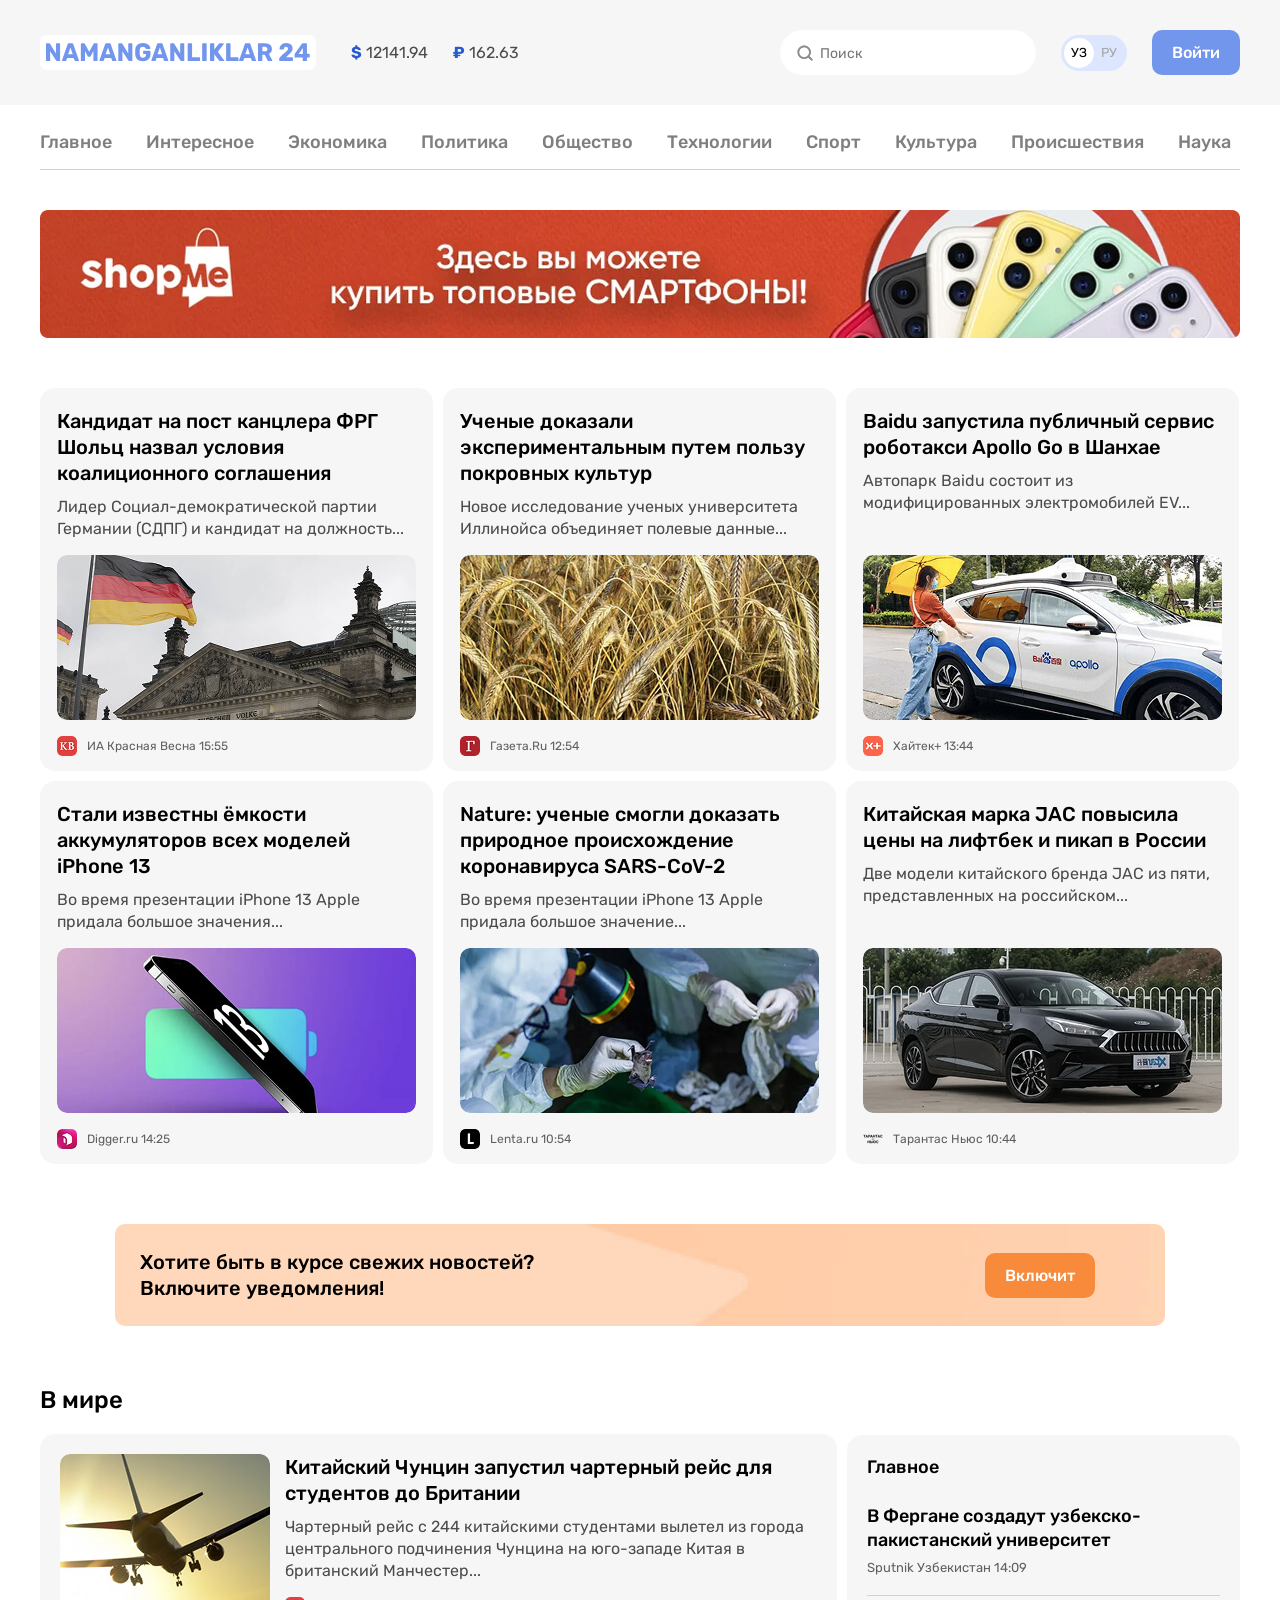
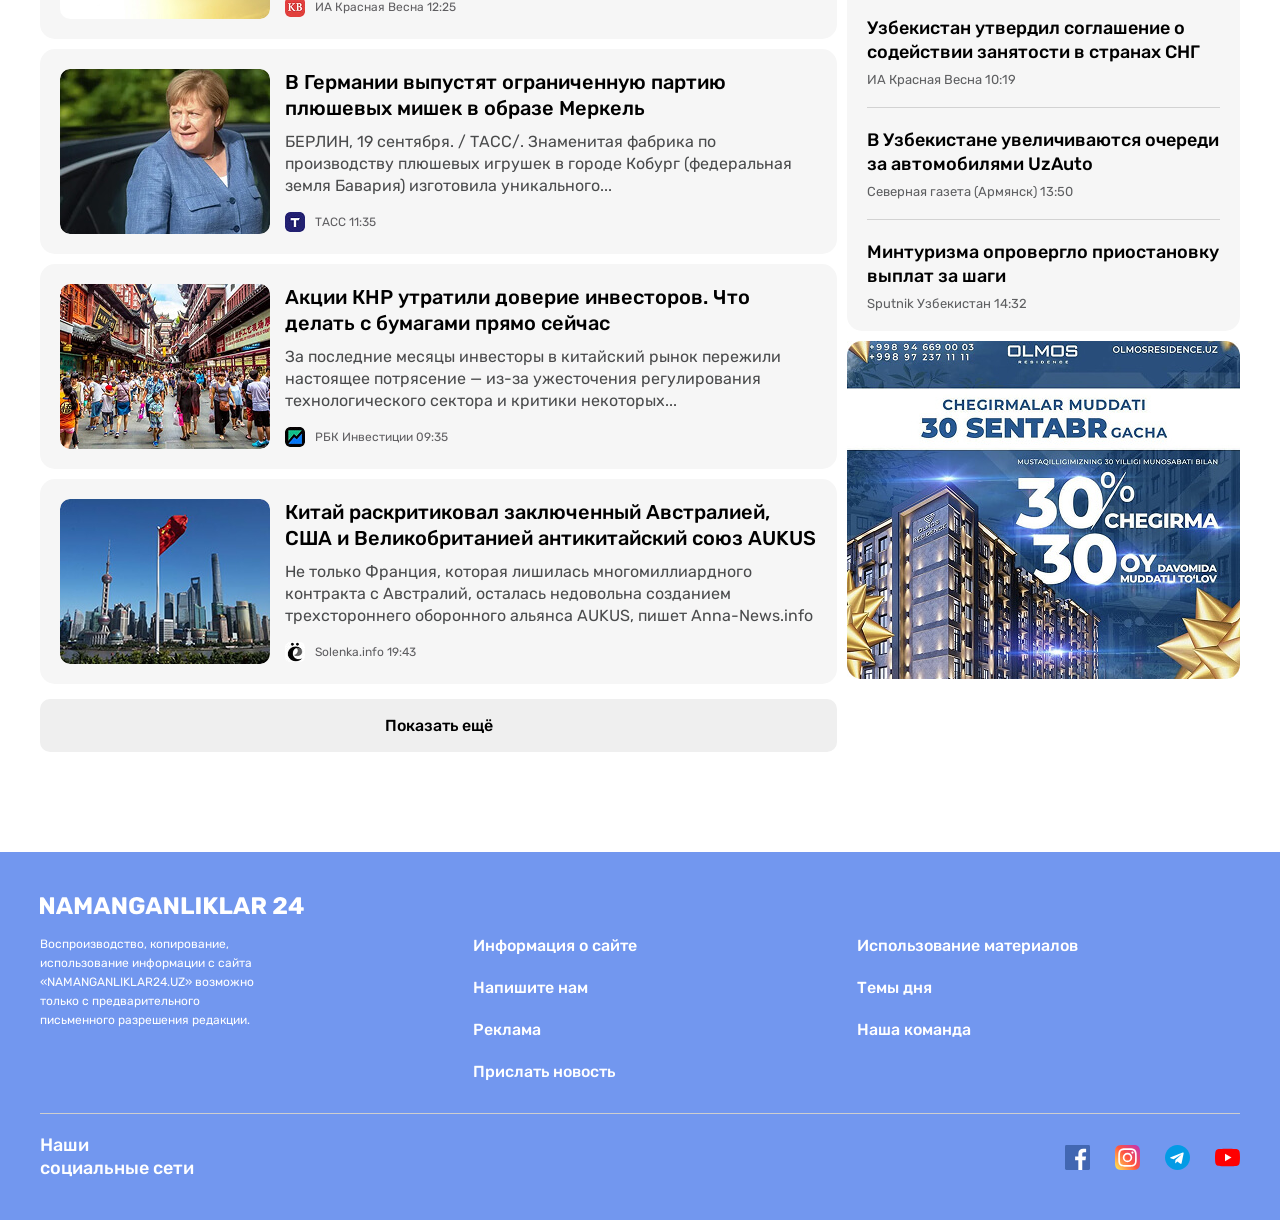
<file: index.html>
<!DOCTYPE html>
<html lang="ru">
<head>
  <meta charset="UTF-8">
  <meta name="viewport" content="width=device-width, initial-scale=1.0">
  <title>N24</title>

  <!--Google Fonts-->
  <link rel="preconnect" href="https://fonts.googleapis.com">
  <link rel="preconnect" href="https://fonts.gstatic.com" crossorigin>
  <link href="https://fonts.googleapis.com/css2?family=Rubik:wght@400;500;700&display=swap" rel="stylesheet">

<!--Styles-->
<link rel="stylesheet" href="./css/normalize.css">
<link rel="stylesheet" href="./css/styles.css">
</head>
<body>

<!-- SITE-HEADER -->
<header class="site-header">
  <!-- SITE-HEADER-TOP -->
  <div class="site-header-top">
    <div class="site-header-top-container container">
      <a class="site-header-logo" href="index.html">
        <img class="logo-img" src="./img/logo-purple.svg" alt="N24 logo" width="264" height="28">
      </a>
      <!-- CURRENCY-RATES -->
      <ul class="currency-rates">
        <li class="currency-rates-item">
          <b class="currency-rates-type">$</b>
          <span class="currency-rates-value">12141.94</span>
        </li>
        <li class="currency-rates-item">
          <b class="currency-rates-type">₽</b>
          <span class="currency-rates-value">162.63</span>
        </li>
      </ul>

      <!-- GLOBAL-SEARCH-FORM -->
      <form class="global-search-form" action="https://echo.htmlacademy.ru" method="GET">
        <input class="global-search-form-input" type="search" name="search" placeholder="Поиск" aria-label="Поиск" required>
      </form>

      <!-- LANG-TOGGLE -->
      <div class="lang-toggle">
        <a class="lang-toggle-link lang-toggle-link-active" href="index.html">УЗ</a>
        <a class="lang-toggle-link" href="index.html">РУ</a>
      </div>

      <!-- SITE-HEADER-AUTH -->
      <a class="button button-primary" href="#">Войти</a>
    </div>
  </div>

  <div class="container">
    <!-- SITENAV -->
    <nav class="sitenav">
      <ul class="sitenav-list">
        <li class="sitenav-item"><a class="sitenav-link" href="index.html">Главное</a></li>
        <li class="sitenav-item"><a class="sitenav-link" href="news-list.html">Интересное</a></li>
        <li class="sitenav-item"><a class="sitenav-link" href="news-list.html">Экономика</a></li>
        <li class="sitenav-item"><a class="sitenav-link" href="news-list.html">Политика</a></li>
        <li class="sitenav-item"><a class="sitenav-link" href="news-list.html">Общество</a></li>
        <li class="sitenav-item"><a class="sitenav-link" href="news-list.html">Технологии</a></li>
        <li class="sitenav-item"><a class="sitenav-link" href="news-list.html">Спорт</a></li>
        <li class="sitenav-item"><a class="sitenav-link" href="news-list.html">Культура</a></li>
        <li class="sitenav-item"><a class="sitenav-link" href="news-list.html">Происшествия</a></li>
        <li class="sitenav-item"><a class="sitenav-link" href="news-list.html">Наука</a></li>
      </ul>
    </nav>


    <!-- SITE-HEADER-BANNER -->
    <aside class="site-header-banner">
      <a class="site-header-banner-link" href="https://olchauz" target="_blank">
        <img class="site-header-banner-img" src="./img/shopme-banner.jpg" alt="ShopMe banner" width="1200" height="128" srcset="img/shopme-banner.jpg 1x, img/shopme-banner@2x.jpg 2x">
      </a>
    </aside>
  </div>
</header>


<!-- MAIN-CONTENT -->
<main class="main-content">

<div class="container">
  <!-- TOP-NEWS -->
  <section class="top-news">
    <div class="news-grid">
      <!-- NEWS-GRID-ITEM -->
      <article class="news-grid-item article-card">
        <h3 class="article-card-title">
          <a class="article-card-link" href="#">Кандидат на пост канцлера ФРГ Шольц назвал условия коалиционного соглашения</a>
        </h3>
        <p class="article-card-text">Лидер Социал-демократической партии Германии (СДПГ) и кандидат на должность...</p>
        <img class="article-card-img" src="./img/germany.jpg" alt="Кандидат на пост канцлера ФРГ Шольц назвал условия коалиционного соглашения" width="360" height="165" srcset="img/germany.jpg 1x, img/germany@2x.jpg 2x">
        <footer class="article-card-footer">
          <img class="article-card-source-icon" src="./img/krasnaya-vesna.jpg" alt="krasnaya-vesna" width="20" height="20" srcset="img/krasnaya-vesna.jpg 1x, img/krasnaya-vesna@2x.jpg 2x">
          <div class="article-card-source-time">
            <span class="article-card-source">ИА Красная Весна</span>
            <time datetime="15:55:00">15:55</time>
          </div>
        </footer>
      </article>
      <!-- NEWS-GRID-ITEM -->
      <article class="news-grid-item article-card">
        <h3 class="article-card-title">
          <a class="article-card-link" href="#">Ученые доказали экспериментальным путем пользу покровных культур</a>
        </h3>
        <p class="article-card-text">Новое исследование ученых университета Иллинойса объединяет полевые данные...</p>
        <img class="article-card-img" src="./img/wheat.jpg" alt="Ученые доказали экспериментальным путем пользу покровных культур" width="360" height="165" srcset="img/wheat.jpg 1x, img/wheat@2x.jpg 2x">
        <footer class="article-card-footer">
          <img class="article-card-source-icon" src="./img/gazetaru.jpg" alt="gazetaru" width="20" height="20" srcset="img/gazetaru.jpg 1x, img/gazetaru@2x.jpg 2x">
          <div class="article-card-source-time">
            <span class="article-card-source">Газета.Ru</span>
            <time datetime="12:54:00">12:54</time>
          </div>
        </footer>
      </article>
      <!-- NEWS-GRID-ITEM -->
      <article class="news-grid-item article-card">
        <h3 class="article-card-title">
          <a class="article-card-link" href="#">Baidu запустила публичный сервис роботакси Apollo Go в Шанхае</a>
        </h3>
        <p class="article-card-text">Автопарк Baidu состоит из модифицированных электромобилей EV...</p>
        <img class="article-card-img" src="./img/baidu.jpg" alt="Baidu запустила публичный сервис роботакси Apollo Go в Шанхае" width="360" height="165" srcset="img/baidu.jpg 1x, img/baidu@2x.jpg 2x">
        <footer class="article-card-footer">
          <img class="article-card-source-icon" src="./img/hitech-plyus.jpg" alt="hitech-plyus" width="20" height="20" srcset="img/hitech-plyus.jpg 1x, img/hitech-plyus@2x.jpg 2x">
          <div class="article-card-source-time">
            <span class="article-card-source">Хайтек+</span>
            <time datetime="13:44:00">13:44</time>
          </div>
        </footer>
      </article>
      <!-- NEWS-GRID-ITEM -->
      <article class="news-grid-item article-card">
        <h3 class="article-card-title">
          <a class="article-card-link" href="#">Стали известны ёмкости аккумуляторов всех моделей iPhone 13</a>
        </h3>
        <p class="article-card-text">Во время презентации iPhone 13 Apple придала большое значения...</p>
        <img class="article-card-img" src="./img/iphone-13.jpg" alt="Стали известны ёмкости аккумуляторов всех моделей iPhone 13" width="360" height="165" srcset="img/iphone-13.jpg 1x, img/iphone-13@2x.jpg 2x">
        <footer class="article-card-footer">
          <img class="article-card-source-icon" src="./img/digger-logo.jpg" alt="digger-logo" width="20" height="20" srcset="img/digger-logo.jpg 1x, img/digger-logo@2x.jpg 2x">
          <div class="article-card-source-time">
            <span class="article-card-source">Digger.ru</span>
            <time datetime="14:25:00">14:25</time>
          </div>
        </footer>
      </article>
            <!-- NEWS-GRID-ITEM -->
      <article class="news-grid-item article-card">
        <h3 class="article-card-title">
          <a class="article-card-link" href="#">Nature: ученые смогли доказать природное происхождение коронавируса SARS-CoV-2</a>
        </h3>
        <p class="article-card-text">Во время презентации iPhone 13 Apple придала большое значение...</p>
        <img class="article-card-img" src="./img/sars-cov-2.jpg" alt="Nature: ученые смогли доказать природное происхождение коронавируса SARS-CoV-2" width="360" height="165" srcset="img/sars-cov-2.jpg 1x, img/sars-cov-2@2x.jpg 2x">
        <footer class="article-card-footer">
          <img class="article-card-source-icon" src="./img/lenta.jpg" alt="lenta" width="20" height="20" srcset="img/lenta.jpg 1x, img/lenta@2x.jpg 2x">
          <div class="article-card-source-time">
            <span class="article-card-source">Lenta.ru</span>
            <time datetime="10:54:00">10:54</time>
          </div>
        </footer>
      </article>
                  <!-- NEWS-GRID-ITEM -->
      <article class="news-grid-item article-card">
        <h3 class="article-card-title">
          <a class="article-card-link" href="#">Китайская марка JAC повысила цены на лифтбек и пикап в России</a>
        </h3>
        <p class="article-card-text">Две модели китайского бренда JAC из пяти, представленных на российском...</p>
        <img class="article-card-img" src="./img/jac.jpg" alt="Китайская марка JAC повысила цены на лифтбек и пикап в России" width="360" height="165" srcset="img/jac.jpg 1x, img/jac@2x.jpg 2x">
        <footer class="article-card-footer">
          <img class="article-card-source-icon" src="./img/tarantas-nyus.png" alt="tarantas-nyus" width="20" height="20" srcset="img/tarantas-nyus.png 1x, img/tarantas-nyus@2x.png 2x">
          <div class="article-card-source-time">
            <span class="article-card-source">Тарантас Ньюс</span>
            <time datetime="10:44:00">10:44</time>
          </div>
        </footer>
      </article>
    </div>
  </section>



  <!-- NOTIFICATION-CTA -->
  <section class="notification-cta">
    <div class="notification-cta-text">Хотите быть в курсе свежих новостей?
      <br>Включите уведомления!
    </div>
    <button class="button button-orang" type="button">Включит</button>
  </section>


<div class="layout-2-1">
  <div class="layout-2-1-main">
  <section class="global-news">
  <h2 class="global-news-heading">В мире</h2>
  <!-- NEWS-LIST -->
  <div class="news-list">
    <div class="news-list-item article-card-horizontal">
      <img class="article-card-horizontal-img" src="./img/charter-reys.jpg" alt="Китайский Чунцин запустил чартерный рейс для студентов до Британии" width="210" height="165" srcset="img/charter-reys.jpg 1x, img/charter-reys@2x.jpg 2x">
      <div class="article-card-horizontal-content">
        <h3 class="article-card-horizontal-title">
          <a class="article-card-horizontal-link" href="#">Китайский Чунцин запустил чартерный рейс для студентов до Британии</a>
        </h3>
        <p class="article-card-horizontal-text">Чартерный рейс с 244 китайскими студентами вылетел из города центрального подчинения Чунцина на юго-западе Китая в британский Манчестер...</p>
        <footer class="article-card-horizontal-footer">
          <img class="article-card-horizontal-source-icon" src="./img/krasnaya-vesna.jpg" alt="Krasnaya Vesna logo" width="20" height="20" srcset="img/krasnaya-vesna.jpg 1x, img/krasnaya-vesna@2x.jpg 2x">
          <div class="article-card-horizontal-source-time">
            <span class="article-card-horizontal-source">ИА Красная Весна</span>
            <time datetime="12:25:00">12:25</time>
          </div>
        </footer>
      </div>
    </div>
    <div class="news-list-item article-card-horizontal">
      <img class="article-card-horizontal-img" src="./img/angela-merke.jpg" alt="В Германии выпустят ограниченную партию плюшевых мишек в образе Меркель" width="210" height="165" srcset="img/angela-merke.jpg 1x, img/angela-merke@2x.jpg 2x">
      <div class="article-card-horizontal-content">
        <h3 class="article-card-horizontal-title">
          <a class="article-card-horizontal-link" href="#">В Германии выпустят ограниченную партию плюшевых мишек в образе Меркель</a>
        </h3>
        <p class="article-card-horizontal-text">БЕРЛИН, 19 сентября. / ТАСС/. Знаменитая фабрика по производству плюшевых игрушек в городе Кобург (федеральная земля Бавария) изготовила уникального...</p>
        <footer class="article-card-horizontal-footer">
          <img class="article-card-horizontal-source-icon" src="./img/tacc.jpg" alt="Tass logo" width="20" height="20" srcset="img/tacc.jpg 1x, img/tacc@2x.jpg 2x">
          <div class="article-card-horizontal-source-time">
            <span class="article-card-horizontal-source">ТАСС</span>
            <time datetime="11:35:00">11:35</time>
          </div>
        </footer>
      </div>
    </div>
    <div class="news-list-item article-card-horizontal">
      <img class="article-card-horizontal-img" src="./img/china.jpg" alt="Акции КНР утратили доверие инвесторов. Что делать с бумагами прямо сейчас" width="210" height="165" srcset="img/china.jpg 1x, img/china@2x.jpg 2x">
      <div class="article-card-horizontal-content">
        <h3 class="article-card-horizontal-title">
          <a class="article-card-horizontal-link" href="#">Акции КНР утратили доверие инвесторов. Что делать с бумагами прямо сейчас</a>
        </h3>
        <p class="article-card-horizontal-text">За последние месяцы инвесторы в китайский рынок пережили настоящее потрясение — из-за ужесточения регулирования технологического сектора и критики некоторых...</p>
        <footer class="article-card-horizontal-footer">
          <img class="article-card-horizontal-source-icon" src="./img/rbc.jpg" alt="RBK investitsiya" width="20" height="20" srcset="img/rbc.jpg 1x, img/rbc@2x.jpg 2x">
          <div class="article-card-horizontal-source-time">
            <span class="article-card-horizontal-source">РБК Инвестиции</span>
            <time datetime="09:35:00">09:35</time>
          </div>
        </footer>
      </div>
    </div>
    <div class="news-list-item article-card-horizontal">
      <img class="article-card-horizontal-img" src="./img/aukus.jpg" alt="Китай раскритиковал заключенный Австралией, США и Великобританией антикитайский союз AUKUS" width="210" height="165" srcset="img/aukus.jpg 1x, img/aukus@2x.jpg 2x">
      <div class="article-card-horizontal-content">
        <h3 class="article-card-horizontal-title">
          <a class="article-card-horizontal-link" href="#">Китай раскритиковал заключенный Австралией, США и Великобританией антикитайский союз AUKUS</a>
        </h3>
        <p class="article-card-horizontal-text">Не только Франция, которая лишилась многомиллиардного контракта с Австралий, осталась недовольна созданием трехстороннего оборонного альянса AUKUS, пишет Anna-News.info</p>
        <footer class="article-card-horizontal-footer">
          <img class="article-card-horizontal-source-icon" src="./img/solenka.jpg" alt="Solenka info" width="20" height="20" srcset="img/solenka.jpg 1x, img/solenka@2x.jpg 2x">
          <div class="article-card-horizontal-source-time">
            <span class="article-card-horizontal-source">Solenka.info</span>
            <time datetime="19:43:00">19:43</time>
          </div>
        </footer>
      </div>
    </div>
  </div>

  <button class="news-list-more-button button button-block" type="button">Показать ещё</button>
</section>
</div>

<div class="layout-2-1-sitebar">
  <section class="layout-2-1-sitebar-item sitebar-news-card">
  <h2 class="sitebar-news-card-heading">Главное</h2>
  <ul class="sitebar-news-card-list">
    <li class="sitebar-news-card-item">
      <h3 class="sitebar-news-card-title">
        <a href="" class="sitebar-news-card-link">В Фергане создадут узбекско-пакистанский университет</a>
      </h3>
      <div class="sitebar-news-card-source-time">
        <span class="sitebar-news-card-source">Sputnik Узбекистан</span>
        <time datetime="14:09:00">14:09</time>
      </div>
    </li>
    <li class="sitebar-news-card-item">
      <h3 class="sitebar-news-card-title">
        <a href="" class="sitebar-news-card-link">Узбекистан утвердил соглашение о содействии занятости в странах СНГ</a>
      </h3>
      <div class="sitebar-news-card-source-time">
        <span class="sitebar-news-card-source">ИА Красная Весна</span>
        <time datetime="10:19:00">10:19</time>
      </div>
    </li>
    <li class="sitebar-news-card-item">
      <h3 class="sitebar-news-card-title">
        <a href="" class="sitebar-news-card-link">В Узбекистане увеличиваются очереди за автомобилями UzAuto</a>
      </h3>
      <div class="sitebar-news-card-source-time">
        <span class="sitebar-news-card-source">Северная газета (Армянск)</span>
        <time datetime="13:50:00">13:50</time>
      </div>
    </li>
    <li class="sitebar-news-card-item">
      <h3 class="sitebar-news-card-title">
        <a href="" class="sitebar-news-card-link">Минтуризма опровергло приостановку выплат за шаги</a>
      </h3>
      <div class="sitebar-news-card-source-time">
        <span class="sitebar-news-card-source">Sputnik Узбекистан</span>
        <time datetime="14:32:00">14:32</time>
      </div>
    </li>
  </ul>
</section>

<aside class="layout-2-1-sitebar-item sitebar-ad">
  <a class="sitebar-ad-link" href="#" target="_blank">
    <img class="sitebar-img sitebar-img-tall" src="./img/olmos.jpg" alt="Olmos residence" width="393" height="338" srcset="img/olmos.jpg 1x, img/olmos@2x.jpg 2x">
  </a>
</aside>
</div>
</div>
</div>
</main>


<!-- SITE-FOOTER -->
<footer class="site-footer">
  <div class="container">
    <div class="site-footer-logo-wrapper">
      <a class="site-footer-logo" href="index.html">
        <img class="site-footer-logo-img" src="./img/logo-white.svg" alt="N24 logo" width="264" height="28">
      </a>
    </div>

    <div class="site-footer-about-links">
      <div class="site-footer-about">Воспроизводство, копирование, использование информации с сайта «NAMANGANLIKLAR24.UZ» возможно только с предварительного письменного разрешения редакции.</div>

      <div class="site-footer-links-wrapper">
        <ul class="site-footer-links">
          <li class="site-footer-links-item">
            <a class="site-footer-link" href="#">Информация о сайте</a>
          </li>
          <li class="site-footer-links-item">
            <a class="site-footer-link" href="#">Напишите нам</a>
          </li>
          <li class="site-footer-links-item">
            <a class="site-footer-link" href="#">Реклама</a>
          </li>
          <li class="site-footer-links-item">
            <a class="site-footer-link" href="#">Прислать новость</a>
          </li>
        </ul>

        <ul class="site-footer-links">
          <li class="site-footer-links-item">
            <a class="site-footer-link" href="#">Использование материалов</a>
          </li>
          <li class="site-footer-links-item">
            <a class="site-footer-link" href="#">Темы дня</a>
          </li>
          <li class="site-footer-links-item">
            <a class="site-footer-link" href="#">Наша команда</a>
          </li>
        </ul>
      </div>
    </div>

    <hr class="site-footer-divider">

    <div class="site-footer-socials">
      <h2 class="site-footer-socials-heading">Наши социальные сети</h2>
      <ul class="site-footer-socials-list">
        <li class="site-footer-socials-item">
          <a class="site-footer-socials-link" href="#" target="_blank">
            <img class="site-footer-socials-icon" src="./img/icon-facebook.svg" alt="Facebook" width="25" height="25">
          </a>
        </li>
        <li class="site-footer-socials-item">
          <a class="site-footer-socials-link" href="#" target="_blank">
            <img class="site-footer-socials-icon" src="./img/icon-instagram.svg" alt="Instagram" width="25" height="25">
          </a>
        </li>
        <li class="site-footer-socials-item">
          <a class="site-footer-socials-link" href="#" target="_blank">
            <img class="site-footer-socials-icon" src="./img/icon-telegram.svg" alt="Telegram" width="25" height="25">
          </a>
        </li>
        <li class="site-footer-socials-item">
          <a class="site-footer-socials-link" href="#" target="_blank">
            <img class="site-footer-socials-icon" src="./img/icon-youtube.svg" alt="YouTube" width="25" height="25">
          </a>
        </li>
      </ul>
    </div>
  </div>
</footer>

</body>
</html>
</file>
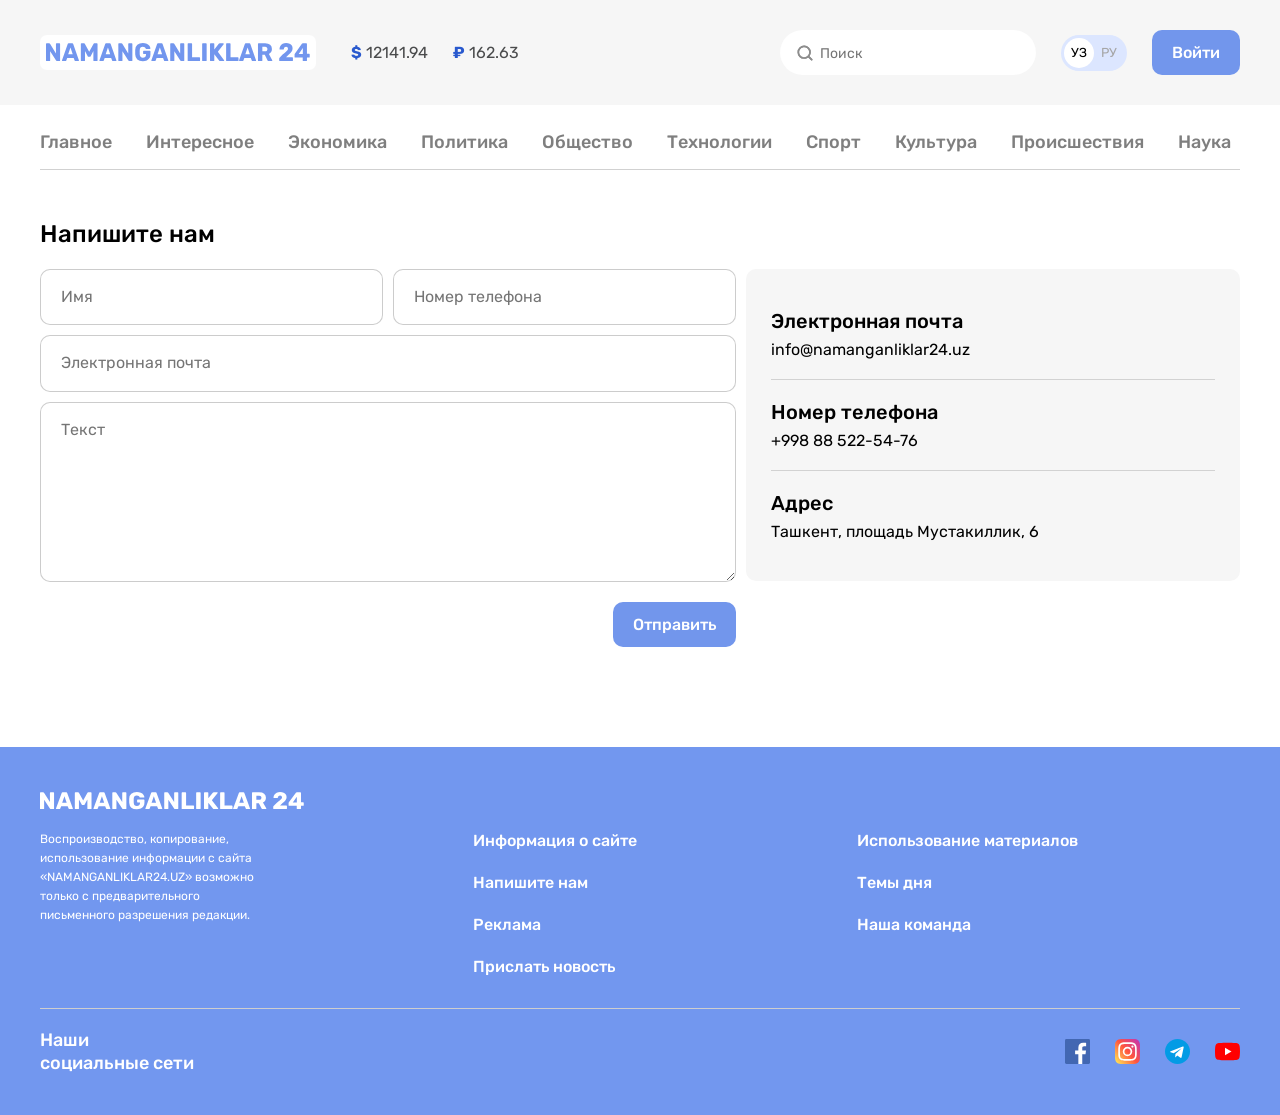
<file: contact.html>
<!DOCTYPE html>
<html lang="ru">
<head>
  <meta charset="UTF-8">
  <meta name="viewport" content="width=device-width, initial-scale=1.0">
  <title>Контакт N24</title>

  <!--Google Fonts-->
  <link rel="preconnect" href="https://fonts.googleapis.com">
  <link rel="preconnect" href="https://fonts.gstatic.com" crossorigin>
  <link href="https://fonts.googleapis.com/css2?family=Rubik:wght@400;500;700&display=swap" rel="stylesheet">

<!--Styles-->
<link rel="stylesheet" href="./css/normalize.css">
<link rel="stylesheet" href="./css/styles.css">
</head>
<body>

<!-- SITE-HEADER -->
<header class="site-header">
  <!-- SITE-HEADER-TOP -->
  <div class="site-header-top">
    <div class="site-header-top-container container">
      <a class="site-header-logo" href="index.html">
        <img class="logo-img" src="./img/logo-purple.svg" alt="N24 logo" width="264" height="28">
      </a>
      <!-- CURRENCY-RATES -->
      <ul class="currency-rates">
        <li class="currency-rates-item">
          <b class="currency-rates-type">$</b>
          <span class="currency-rates-value">12141.94</span>
        </li>
        <li class="currency-rates-item">
          <b class="currency-rates-type">₽</b>
          <span class="currency-rates-value">162.63</span>
        </li>
      </ul>

      <!-- GLOBAL-SEARCH-FORM -->
      <form class="global-search-form" action="https://echo.htmlacademy.ru" method="GET">
        <input class="global-search-form-input" type="search" name="search" placeholder="Поиск" aria-label="Поиск" required>
      </form>

      <!-- LANG-TOGGLE -->
      <div class="lang-toggle">
        <a class="lang-toggle-link lang-toggle-link-active" href="index.html">УЗ</a>
        <a class="lang-toggle-link" href="index.html">РУ</a>
      </div>

      <!-- SITE-HEADER-AUTH -->
      <a class="button button-primary" href="#">Войти</a>
    </div>
  </div>

  <div class="container">
    <!-- SITENAV -->
    <nav class="sitenav">
      <ul class="sitenav-list">
        <li class="sitenav-item"><a class="sitenav-link" href="index.html">Главное</a></li>
        <li class="sitenav-item"><a class="sitenav-link" href="news-list.html">Интересное</a></li>
        <li class="sitenav-item"><a class="sitenav-link" href="news-list.html">Экономика</a></li>
        <li class="sitenav-item"><a class="sitenav-link" href="news-list.html">Политика</a></li>
        <li class="sitenav-item"><a class="sitenav-link" href="news-list.html">Общество</a></li>
        <li class="sitenav-item"><a class="sitenav-link" href="news-list.html">Технологии</a></li>
        <li class="sitenav-item"><a class="sitenav-link" href="news-list.html">Спорт</a></li>
        <li class="sitenav-item"><a class="sitenav-link" href="news-list.html">Культура</a></li>
        <li class="sitenav-item"><a class="sitenav-link" href="news-list.html">Происшествия</a></li>
        <li class="sitenav-item"><a class="sitenav-link" href="news-list.html">Наука</a></li>
      </ul>
    </nav>


    <!-- SITE-HEADER-BANNER -->

  </div>
</header>


<!-- MAIN-CONTENT -->
<main class="main-content">
<div class="container">
  <div class="contact-page">
    <h1 class="contact-page-heading">Напишите нам</h1>
    <div class="contact-page-content">
      <form class="contact-page-form form" action="https://echo.htmlacademy.ru" method="POST">
        <div class="form-fields">
        <div class="form-groups-wrapper">
          <div class="form-group">
            <input class="form-field" type="text" name="name" placeholder="Имя" aria-label="Имя" required>
          </div>
          <div class="form-group">
          <input class="form-field" type="tel" name="phone_number" placeholder="Номер телефона" aria-label="Номер телефона" required>
          </div>
        </div>
        <div class="form-group">
          <input class="form-field" type="email" name="email" placeholder="Электронная почта" aria-label="Электронная почта" required>
        </div>
        <div class="form-group">
        <textarea class="form-field form-field-textarea" name="message" placeholder="Текст" aria-label="Текст" required></textarea>
        </div>
        </div>
        <button class="contact-page-form-submit button button-primary" type="submit">Отправить</button>
      </form>

        <div class="contact-page-info">
      <dl class="definition-card">
      <div class="contact-page-definition-card definition-card-item">
        <dt class="definition-card-title">Электронная почта</dt>
        <dd class="definition-card-title-value">info@namanganliklar24.uz</dd>
      </div>
      <div class="definition-card-item">
        <dt class="definition-card-title">Номер телефона</dt>
        <dd class="definition-card-title-value">+998 88 522-54-76</dd>
      </div>
      <div class="definition-card-item">
        <dt class="definition-card-title">Адрес</dt>
        <dd class="definition-card-title-value">Ташкент, площадь Мустакиллик, 6</dd>
      </div>
      </dl>
      </div>
      </div>
    </div>
  </div>

</div>
</main>


<!-- SITE-FOOTER -->
<footer class="site-footer">
  <div class="container">
    <div class="site-footer-logo-wrapper">
      <a class="site-footer-logo" href="index.html">
        <img class="site-footer-logo-img" src="./img/logo-white.svg" alt="N24 logo" width="264" height="28">
      </a>
    </div>

    <div class="site-footer-about-links">
      <div class="site-footer-about">Воспроизводство, копирование, использование информации с сайта «NAMANGANLIKLAR24.UZ» возможно только с предварительного письменного разрешения редакции.</div>

      <div class="site-footer-links-wrapper">
        <ul class="site-footer-links">
          <li class="site-footer-links-item">
            <a class="site-footer-link" href="#">Информация о сайте</a>
          </li>
          <li class="site-footer-links-item">
            <a class="site-footer-link" href="#">Напишите нам</a>
          </li>
          <li class="site-footer-links-item">
            <a class="site-footer-link" href="#">Реклама</a>
          </li>
          <li class="site-footer-links-item">
            <a class="site-footer-link" href="#">Прислать новость</a>
          </li>
        </ul>

        <ul class="site-footer-links">
          <li class="site-footer-links-item">
            <a class="site-footer-link" href="#">Использование материалов</a>
          </li>
          <li class="site-footer-links-item">
            <a class="site-footer-link" href="#">Темы дня</a>
          </li>
          <li class="site-footer-links-item">
            <a class="site-footer-link" href="#">Наша команда</a>
          </li>
        </ul>
      </div>
    </div>

    <hr class="site-footer-divider">

    <div class="site-footer-socials">
      <h2 class="site-footer-socials-heading">Наши социальные сети</h2>
      <ul class="site-footer-socials-list">
        <li class="site-footer-socials-item">
          <a class="site-footer-socials-link" href="#" target="_blank">
            <img class="site-footer-socials-icon" src="./img/icon-facebook.svg" alt="Facebook" width="25" height="25">
          </a>
        </li>
        <li class="site-footer-socials-item">
          <a class="site-footer-socials-link" href="#" target="_blank">
            <img class="site-footer-socials-icon" src="./img/icon-instagram.svg" alt="Instagram" width="25" height="25">
          </a>
        </li>
        <li class="site-footer-socials-item">
          <a class="site-footer-socials-link" href="#" target="_blank">
            <img class="site-footer-socials-icon" src="./img/icon-telegram.svg" alt="Telegram" width="25" height="25">
          </a>
        </li>
        <li class="site-footer-socials-item">
          <a class="site-footer-socials-link" href="#" target="_blank">
            <img class="site-footer-socials-icon" src="./img/icon-youtube.svg" alt="YouTube" width="25" height="25">
          </a>
        </li>
      </ul>
    </div>
  </div>
</footer>

</body>
</html>
</file>
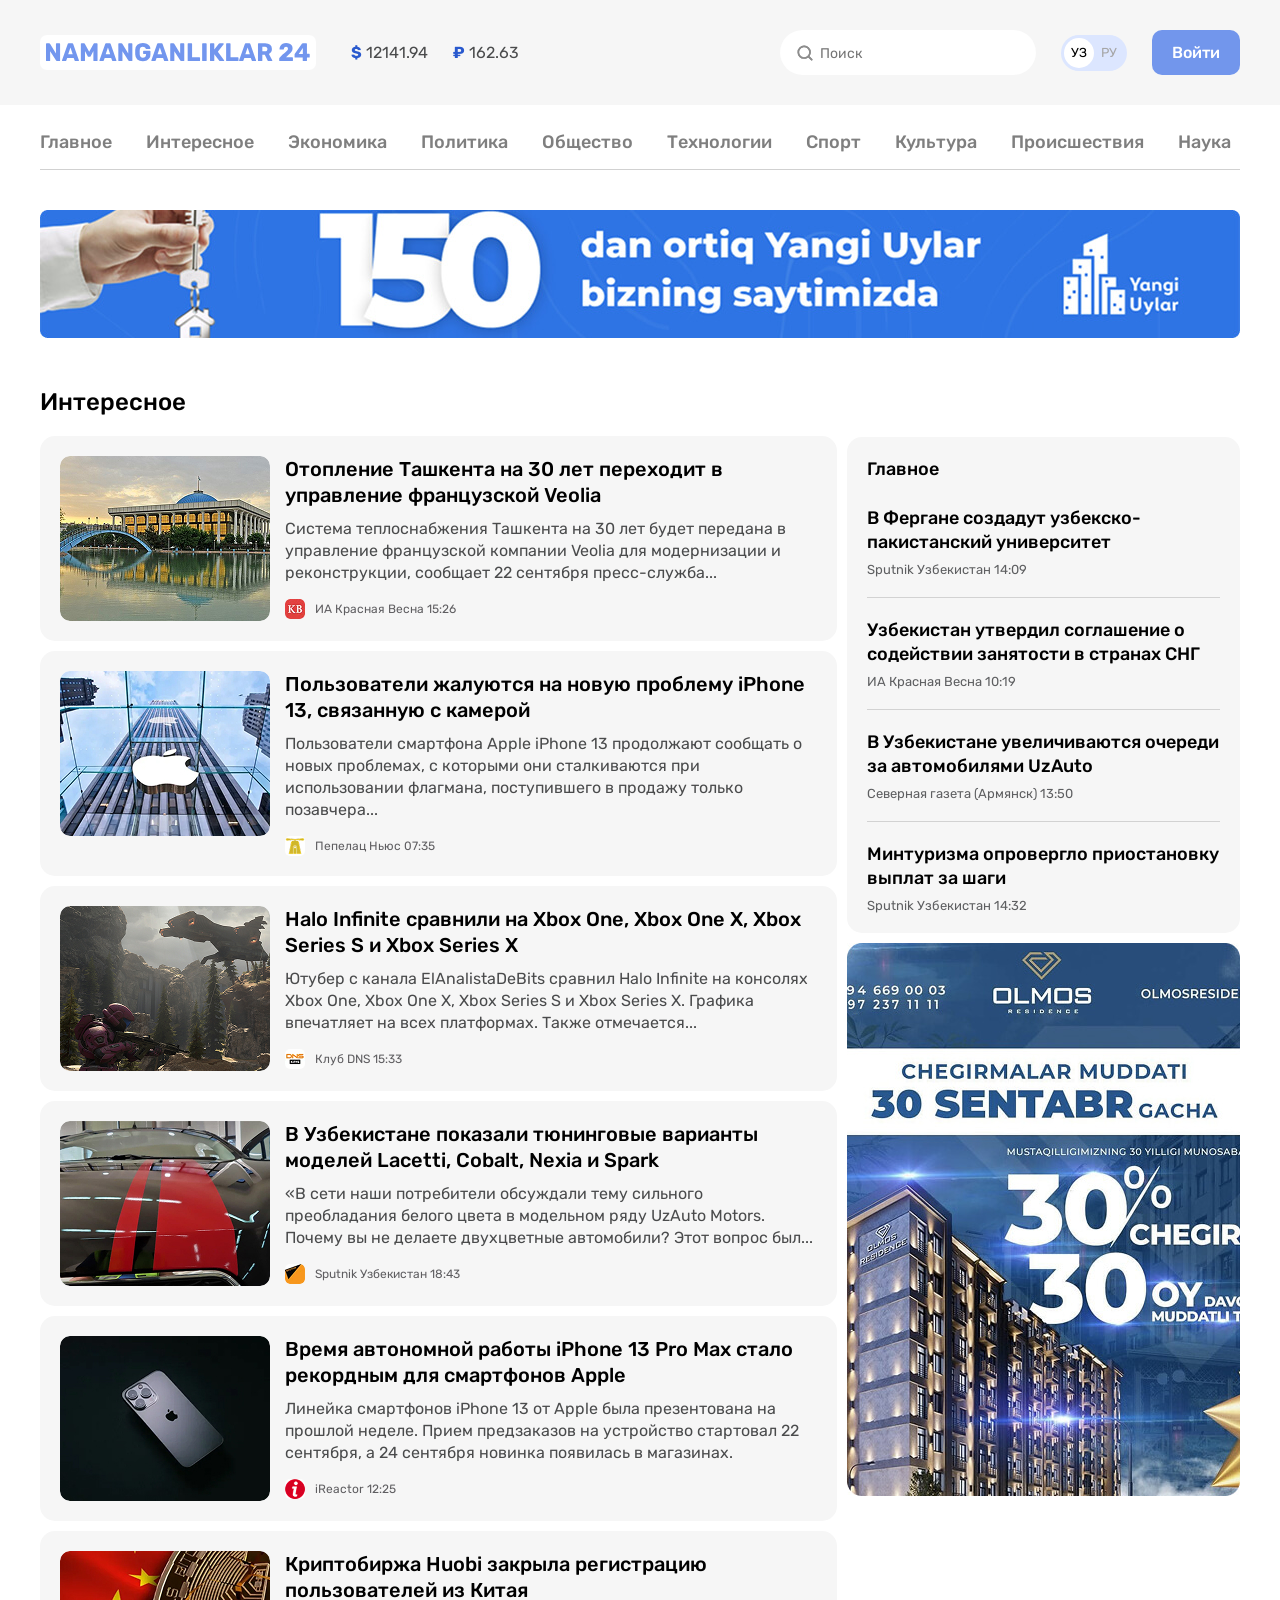
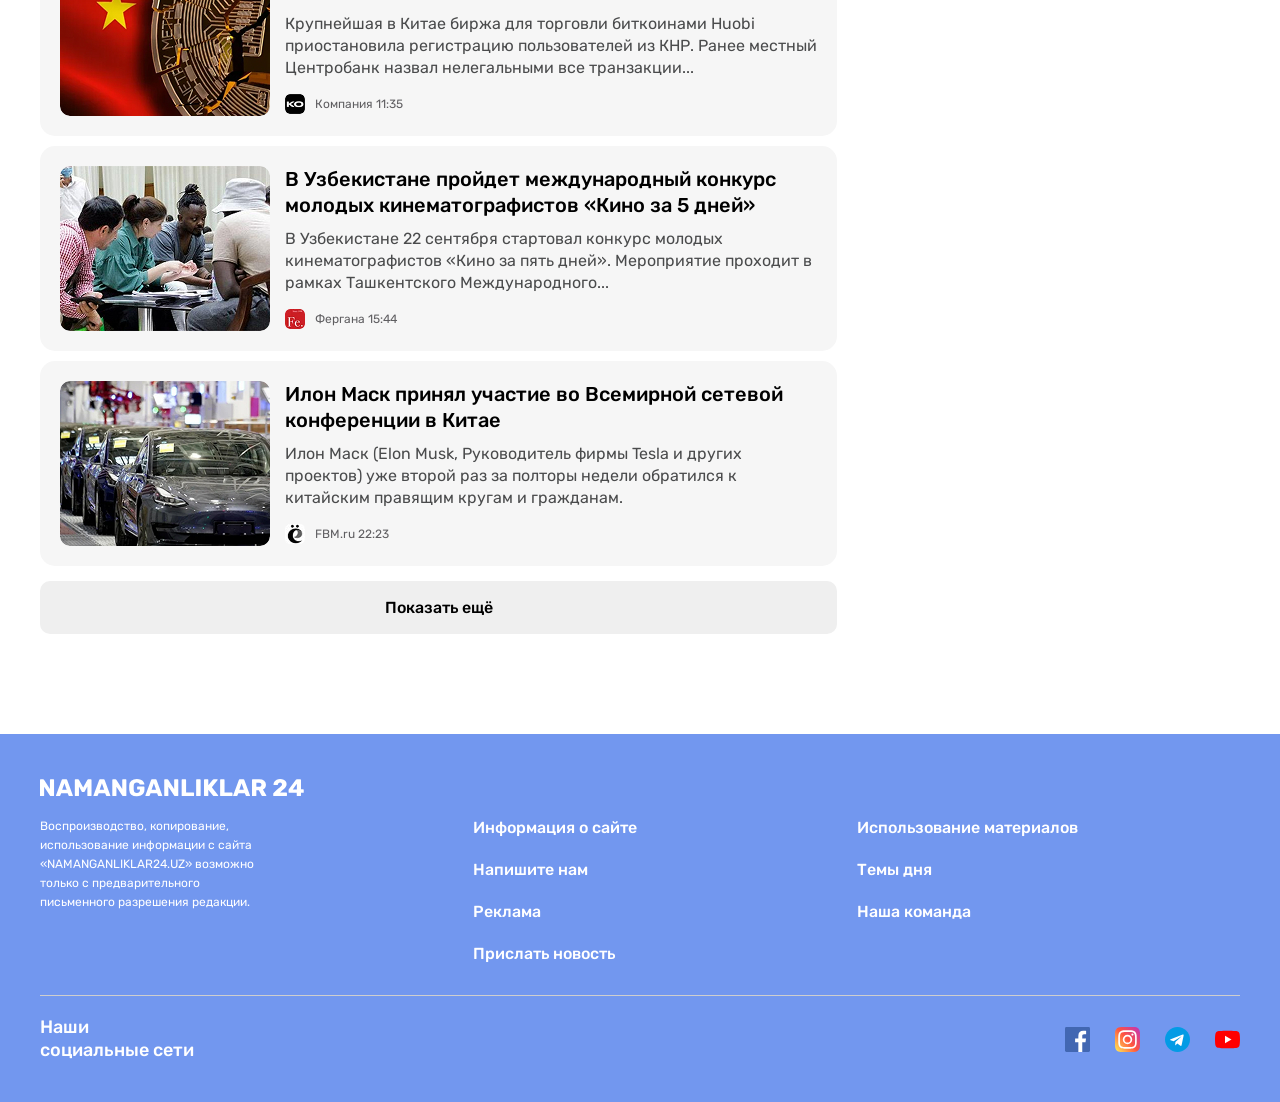
<file: news-list.html>
<!DOCTYPE html>
<html lang="ru">
<head>
  <meta charset="UTF-8">
  <meta name="viewport" content="width=device-width, initial-scale=1.0">
  <title>Категория N24</title>

  <!--Google Fonts-->
  <link rel="preconnect" href="https://fonts.googleapis.com">
  <link rel="preconnect" href="https://fonts.gstatic.com" crossorigin>
  <link href="https://fonts.googleapis.com/css2?family=Rubik:wght@400;500;700&display=swap" rel="stylesheet">

<!--Styles-->
<link rel="stylesheet" href="./css/normalize.css">
<link rel="stylesheet" href="./css/styles.css">
</head>
<body>

<!-- SITE-HEADER -->
<header class="site-header">
  <!-- SITE-HEADER-TOP -->
  <div class="site-header-top">
    <div class="site-header-top-container container">
      <a class="site-header-logo" href="index.html">
        <img class="logo-img" src="./img/logo-purple.svg" alt="N24 logo" width="264" height="28">
      </a>
      <!-- CURRENCY-RATES -->
      <ul class="currency-rates">
        <li class="currency-rates-item">
          <b class="currency-rates-type">$</b>
          <span class="currency-rates-value">12141.94</span>
        </li>
        <li class="currency-rates-item">
          <b class="currency-rates-type">₽</b>
          <span class="currency-rates-value">162.63</span>
        </li>
      </ul>

      <!-- GLOBAL-SEARCH-FORM -->
      <form class="global-search-form" action="https://echo.htmlacademy.ru" method="GET">
        <input class="global-search-form-input" type="search" name="search" placeholder="Поиск" aria-label="Поиск" required>
      </form>

      <!-- LANG-TOGGLE -->
      <div class="lang-toggle">
        <a class="lang-toggle-link lang-toggle-link-active" href="index.html">УЗ</a>
        <a class="lang-toggle-link" href="index.html">РУ</a>
      </div>

      <!-- SITE-HEADER-AUTH -->
      <a class="button button-primary" href="#">Войти</a>
    </div>
  </div>

  <div class="container">
    <!-- SITENAV -->
    <nav class="sitenav">
      <ul class="sitenav-list">
        <li class="sitenav-item"><a class="sitenav-link" href="index.html">Главное</a></li>
        <li class="sitenav-item"><a class="sitenav-link" href="news-list.html">Интересное</a></li>
        <li class="sitenav-item"><a class="sitenav-link" href="news-list.html">Экономика</a></li>
        <li class="sitenav-item"><a class="sitenav-link" href="news-list.html">Политика</a></li>
        <li class="sitenav-item"><a class="sitenav-link" href="news-list.html">Общество</a></li>
        <li class="sitenav-item"><a class="sitenav-link" href="news-list.html">Технологии</a></li>
        <li class="sitenav-item"><a class="sitenav-link" href="news-list.html">Спорт</a></li>
        <li class="sitenav-item"><a class="sitenav-link" href="news-list.html">Культура</a></li>
        <li class="sitenav-item"><a class="sitenav-link" href="news-list.html">Происшествия</a></li>
        <li class="sitenav-item"><a class="sitenav-link" href="news-list.html">Наука</a></li>
      </ul>
    </nav>


    <!-- SITE-HEADER-BANNER -->
    <aside class="site-header-banner">
      <a class="site-header-banner-link" href="https://olchauz" target="_blank">
        <img class="site-header-banner-img" src="./img/new houses.jpg" alt="ShopMe banner" width="1200" height="128" srcset="img/new houses.jpg 1x, img/new houses@2x.jpg 2x">
      </a>
    </aside>
  </div>
</header>


<!-- MAIN-CONTENT -->
<main class="main-content">

<div class="container">
  <div class="layout-2-1">
  <div class="layout-2-1-main">
  <section class="global-news">
  <h2 class="global-news-heading">Интересное</h2>
  <!-- NEWS-LIST -->
  <div class="news-list">
    <div class="news-list-item article-card-horizontal">
      <img class="article-card-horizontal-img" src="./img/tashkent.jpg" alt="Отопление Ташкента на 30 лет переходит в управление французской Veolia" width="210" height="165" srcset="img/tashkent.jpg 1x, img/tashkent@2x.jpg 2x">
      <div class="article-card-horizontal-content">
        <h3 class="article-card-horizontal-title">
          <a class="article-card-horizontal-link" href="#">Отопление Ташкента на 30 лет переходит в управление французской Veolia</a>
        </h3>
        <p class="article-card-horizontal-text">Система теплоснабжения Ташкента на 30 лет будет передана в управление французской компании Veolia для модернизации и реконструкции, сообщает 22 сентября пресс-служба...</p>
        <footer class="article-card-horizontal-footer">
          <img class="article-card-horizontal-source-icon" src="./img/krasnaya-vesna.jpg" alt="ИА Красная Весна" width="20" height="20" srcset="img/krasnaya-vesna.jpg 1x, img/krasnaya-vesna@2x.jpg 2x">
          <div class="article-card-horizontal-source-time">
            <span class="article-card-horizontal-source">ИА Красная Весна</span>
            <time datetime="15:26:00">15:26</time>
          </div>
        </footer>
      </div>
    </div>
    <div class="news-list-item article-card-horizontal">
      <img class="article-card-horizontal-img" src="./img/iphone-building.jpg" alt="Пользователи жалуются на новую проблему iPhone 13, связанную с камерой" width="210" height="165" srcset="img/iphone-building.jpg 1x, img/iphone-building@2x.jpg 2x">
      <div class="article-card-horizontal-content">
        <h3 class="article-card-horizontal-title">
          <a class="article-card-horizontal-link" href="#">Пользователи жалуются на новую проблему iPhone 13, связанную с камерой</a>
        </h3>
        <p class="article-card-horizontal-text">Пользователи смартфона Apple iPhone 13 продолжают сообщать о новых проблемах, с которыми они сталкиваются при использовании флагмана, поступившего в продажу только позавчера...</p>
        <footer class="article-card-horizontal-footer">
          <img class="article-card-horizontal-source-icon" src="./img/pepelats.jpg" alt="Пепелац Ньюс" width="20" height="20" srcset="img/pepelats.jpg 1x, img/pepelats@2x.jpg 2x">
          <div class="article-card-horizontal-source-time">
            <span class="article-card-horizontal-source">Пепелац Ньюс</span>
            <time datetime="07:35:00">07:35</time>
          </div>
        </footer>
      </div>
    </div>
    <div class="news-list-item article-card-horizontal">
      <img class="article-card-horizontal-img" src="./img/x-box.jpg" alt="Halo Infinite сравнили на Xbox One, Xbox One X, Xbox Series S и Xbox Series X" width="210" height="165" srcset="img/x-box.jpg 1x, img/x-box@2x.jpg 2x">
      <div class="article-card-horizontal-content">
        <h3 class="article-card-horizontal-title">
          <a class="article-card-horizontal-link" href="#">Halo Infinite сравнили на Xbox One, Xbox One X, Xbox Series S и Xbox Series X</a>
        </h3>
        <p class="article-card-horizontal-text">Ютубер с канала ElAnalistaDeBits сравнил Halo Infinite на консолях Xbox One, Xbox One X, Xbox Series S и Xbox Series X. Графика впечатляет на всех платформах. Также отмечается...</p>
        <footer class="article-card-horizontal-footer">
          <img class="article-card-horizontal-source-icon" src="./img/dns.jpg" alt="Клуб DNS" width="20" height="20" srcset="img/dns.jpg 1x, img/dns@2x.jpg 2x">
          <div class="article-card-horizontal-source-time">
            <span class="article-card-horizontal-source">Клуб DNS</span>
            <time datetime="15:33:00">15:33</time>
          </div>
        </footer>
      </div>
    </div>
    <div class="news-list-item article-card-horizontal">
      <img class="article-card-horizontal-img" src="./img/tyuning.jpg" alt="В Узбекистане показали тюнинговые варианты моделей Lacetti, Cobalt, Nexia и Spark" width="210" height="165" srcset="img/tyuning.jpg 1x, img/tyuning@2x.jpg 2x">
      <div class="article-card-horizontal-content">
        <h3 class="article-card-horizontal-title">
          <a class="article-card-horizontal-link" href="#">В Узбекистане показали тюнинговые варианты моделей Lacetti, Cobalt, Nexia и Spark</a>
        </h3>
        <p class="article-card-horizontal-text">«В сети наши потребители обсуждали тему сильного преобладания белого цвета в модельном ряду UzAuto Motors. Почему вы не делаете двухцветные автомобили? Этот вопрос был...</p>
        <footer class="article-card-horizontal-footer">
          <img class="article-card-horizontal-source-icon" src="./img/sputnik.jpg" alt="Sputnik Узбекистан" width="20" height="20" srcset="img/sputnik.jpg 1x, img/sputnik@2x.jpg 2x">
          <div class="article-card-horizontal-source-time">
            <span class="article-card-horizontal-source">Sputnik Узбекистан</span>
            <time datetime="18:43:00">18:43</time>
          </div>
        </footer>
      </div>
    </div>
    <div class="news-list-item article-card-horizontal">
      <img class="article-card-horizontal-img" src="./img/iphone-pro.jpg" alt="Время автономной работы iPhone 13 Pro Max стало рекордным для смартфонов Apple" width="210" height="165" srcset="img/iphone-pro.jpg 1x, img/iphone-pro@2x.jpg 2x">
      <div class="article-card-horizontal-content">
        <h3 class="article-card-horizontal-title">
          <a class="article-card-horizontal-link" href="#">Время автономной работы iPhone 13 Pro Max стало рекордным для смартфонов Apple</a>
        </h3>
        <p class="article-card-horizontal-text">Линейка смартфонов iPhone 13 от Apple была презентована на прошлой неделе. Прием предзаказов на устройство стартовал 22 сентября, а 24 сентября новинка появилась в магазинах.</p>
        <footer class="article-card-horizontal-footer">
          <img class="article-card-horizontal-source-icon" src="./img/ireactor.jpg" alt="iReactor" width="20" height="20" srcset="img/ireactor.jpg 1x, img/ireactor@2x.jpg 2x">
          <div class="article-card-horizontal-source-time">
            <span class="article-card-horizontal-source">iReactor</span>
            <time datetime="12:25:00">12:25</time>
          </div>
        </footer>
      </div>
    </div>
    <div class="news-list-item article-card-horizontal">
      <img class="article-card-horizontal-img" src="./img/huobi.jpg" alt="Криптобиржа Huobi закрыла регистрацию пользователей из Китая" width="210" height="165" srcset="img/huobi.jpg 1x, img/huobi@2x.jpg 2x">
      <div class="article-card-horizontal-content">
        <h3 class="article-card-horizontal-title">
          <a class="article-card-horizontal-link" href="#">Криптобиржа Huobi закрыла регистрацию пользователей из Китая</a>
        </h3>
        <p class="article-card-horizontal-text">Крупнейшая в Китае биржа для торговли биткоинами Huobi приостановила регистрацию пользователей из КНР. Ранее местный Центробанк назвал нелегальными все транзакции...</p>
        <footer class="article-card-horizontal-footer">
          <img class="article-card-horizontal-source-icon" src="./img/kompany.jpg" alt="Компания" width="20" height="20" srcset="img/kompany.jpg 1x, img/kompany@2x.jpg 2x">
          <div class="article-card-horizontal-source-time">
            <span class="article-card-horizontal-source">Компания</span>
            <time datetime="11:35:00">11:35</time>
          </div>
        </footer>
      </div>
    </div>
    <div class="news-list-item article-card-horizontal">
      <img class="article-card-horizontal-img" src="./img/konkurs.jpg" alt="В Узбекистане пройдет международный конкурс молодых кинематографистов «Кино за 5 дней»" width="210" height="165" srcset="img/konkurs.jpg 1x, img/konkurs@2x.jpg 2x">
      <div class="article-card-horizontal-content">
        <h3 class="article-card-horizontal-title">
          <a class="article-card-horizontal-link" href="#">В Узбекистане пройдет международный конкурс молодых кинематографистов «Кино за 5 дней»</a>
        </h3>
        <p class="article-card-horizontal-text">В Узбекистане 22 сентября стартовал конкурс молодых кинематографистов «Кино за пять дней». Мероприятие проходит в рамках Ташкентского Международного...</p>
        <footer class="article-card-horizontal-footer">
          <img class="article-card-horizontal-source-icon" src="./img/fergana.jpg" alt="Фергана" width="20" height="20" srcset="img/fergana.jpg 1x, img/fergana@2x.jpg 2x">
          <div class="article-card-horizontal-source-time">
            <span class="article-card-horizontal-source">Фергана</span>
            <time datetime="15:44:00">15:44</time>
          </div>
        </footer>
      </div>
    </div>
    <div class="news-list-item article-card-horizontal">
      <img class="article-card-horizontal-img" src="./img/korteg.jpg" alt="Илон Маск принял участие во Всемирной сетевой конференции в Китае" width="210" height="165" srcset="img/korteg.jpg 1x, img/korteg@2x.jpg 2x">
      <div class="article-card-horizontal-content">
        <h3 class="article-card-horizontal-title">
          <a class="article-card-horizontal-link" href="#">Илон Маск принял участие во Всемирной сетевой конференции в Китае</a>
        </h3>
        <p class="article-card-horizontal-text">Илон Маск (Elon Musk, Руководитель фирмы Tesla и других проектов) уже второй раз за полторы недели обратился к китайским правящим кругам и гражданам.</p>
        <footer class="article-card-horizontal-footer">
          <img class="article-card-horizontal-source-icon" src="./img/solenka.jpg" alt="FBM.ru" width="20" height="20" srcset="img/solenka.jpg 1x, img/solenka@2x.jpg 2x">
          <div class="article-card-horizontal-source-time">
            <span class="article-card-horizontal-source">FBM.ru</span>
            <time datetime="22:23:00">22:23</time>
          </div>
        </footer>
      </div>
    </div>
  </div>

  <button class="news-list-more-button button button-block" type="button">Показать ещё</button>
</section>
</div>

<div class="layout-2-1-sitebar">
  <section class="layout-2-1-sitebar-item sitebar-news-card">
  <h2 class="sitebar-news-card-heading">Главное</h2>
  <ul class="sitebar-news-card-list">
    <li class="sitebar-news-card-item">
      <h3 class="sitebar-news-card-title">
        <a href="" class="sitebar-news-card-link">В Фергане создадут узбекско-пакистанский университет</a>
      </h3>
      <div class="sitebar-news-card-source-time">
        <span class="sitebar-news-card-source">Sputnik Узбекистан</span>
        <time datetime="14:09:00">14:09</time>
      </div>
    </li>
    <li class="sitebar-news-card-item">
      <h3 class="sitebar-news-card-title">
        <a href="" class="sitebar-news-card-link">Узбекистан утвердил соглашение о содействии занятости в странах СНГ</a>
      </h3>
      <div class="sitebar-news-card-source-time">
        <span class="sitebar-news-card-source">ИА Красная Весна</span>
        <time datetime="10:19:00">10:19</time>
      </div>
    </li>
    <li class="sitebar-news-card-item">
      <h3 class="sitebar-news-card-title">
        <a href="" class="sitebar-news-card-link">В Узбекистане увеличиваются очереди за автомобилями UzAuto</a>
      </h3>
      <div class="sitebar-news-card-source-time">
        <span class="sitebar-news-card-source">Северная газета (Армянск)</span>
        <time datetime="13:50:00">13:50</time>
      </div>
    </li>
    <li class="sitebar-news-card-item">
      <h3 class="sitebar-news-card-title">
        <a href="" class="sitebar-news-card-link">Минтуризма опровергло приостановку выплат за шаги</a>
      </h3>
      <div class="sitebar-news-card-source-time">
        <span class="sitebar-news-card-source">Sputnik Узбекистан</span>
        <time datetime="14:32:00">14:32</time>
      </div>
    </li>
  </ul>
</section>

<aside class="layout-2-1-sitebar-item sitebar-ad">
  <a class="sitebar-ad-link" href="#" target="_blank">
    <img class="sitebar-img sitebar-img-tall" src="./img/olmos-resident.jpg" alt="Olmos residence" width="393" height="553" srcset="img/olmos-resident.jpg 1x, img/olmos-resident@2x.jpg 2x">
  </a>
</aside>
</div>
</div>
</div>
</main>


<!-- SITE-FOOTER -->
<footer class="site-footer">
  <div class="container">
    <div class="site-footer-logo-wrapper">
      <a class="site-footer-logo" href="index.html">
        <img class="site-footer-logo-img" src="./img/logo-white.svg" alt="N24 logo" width="264" height="28">
      </a>
    </div>

    <div class="site-footer-about-links">
      <div class="site-footer-about">Воспроизводство, копирование, использование информации с сайта «NAMANGANLIKLAR24.UZ» возможно только с предварительного письменного разрешения редакции.</div>

      <div class="site-footer-links-wrapper">
        <ul class="site-footer-links">
          <li class="site-footer-links-item">
            <a class="site-footer-link" href="#">Информация о сайте</a>
          </li>
          <li class="site-footer-links-item">
            <a class="site-footer-link" href="#">Напишите нам</a>
          </li>
          <li class="site-footer-links-item">
            <a class="site-footer-link" href="#">Реклама</a>
          </li>
          <li class="site-footer-links-item">
            <a class="site-footer-link" href="#">Прислать новость</a>
          </li>
        </ul>

        <ul class="site-footer-links">
          <li class="site-footer-links-item">
            <a class="site-footer-link" href="#">Использование материалов</a>
          </li>
          <li class="site-footer-links-item">
            <a class="site-footer-link" href="#">Темы дня</a>
          </li>
          <li class="site-footer-links-item">
            <a class="site-footer-link" href="#">Наша команда</a>
          </li>
        </ul>
      </div>
    </div>

    <hr class="site-footer-divider">

    <div class="site-footer-socials">
      <h2 class="site-footer-socials-heading">Наши социальные сети</h2>
      <ul class="site-footer-socials-list">
        <li class="site-footer-socials-item">
          <a class="site-footer-socials-link" href="#" target="_blank">
            <img class="site-footer-socials-icon" src="./img/icon-facebook.svg" alt="Facebook" width="25" height="25">
          </a>
        </li>
        <li class="site-footer-socials-item">
          <a class="site-footer-socials-link" href="#" target="_blank">
            <img class="site-footer-socials-icon" src="./img/icon-instagram.svg" alt="Instagram" width="25" height="25">
          </a>
        </li>
        <li class="site-footer-socials-item">
          <a class="site-footer-socials-link" href="#" target="_blank">
            <img class="site-footer-socials-icon" src="./img/icon-telegram.svg" alt="Telegram" width="25" height="25">
          </a>
        </li>
        <li class="site-footer-socials-item">
          <a class="site-footer-socials-link" href="#" target="_blank">
            <img class="site-footer-socials-icon" src="./img/icon-youtube.svg" alt="YouTube" width="25" height="25">
          </a>
        </li>
      </ul>
    </div>
  </div>
</footer>

</body>
</html>
</file>
<file: css/styles.css>
/*GLOBAL*/
* {
  box-sizing: border-box;
}

html {
  height: 100%;
  scroll-behavior: smooth;
}

body {
  display: flex;
  flex-direction: column;
  height: 100%;
  padding: 0;
  margin: 0;
  font-family: "Rubik", "Arial", sans-serif;
  font-size: 16px;
  line-height: 22px;
  background-color: #fff;
  color: #4a4b4c;
}

img {
  max-width: 100%;
  height: auto;
}

/* OUTLINE STYLES */
*:focus {
  outline: 2px dashed #7296ec;
  outline-offset: 3px;
}

/* BUTTON */
.button {
  display: inline-block;
  padding: 13px 20px;
  border: 0;
  border-radius: 10px;
  font-size: 16px;
  line-height: normal;
  font-weight: 500;
  text-decoration: none;
  text-align: center;
  cursor: pointer;
}
.button:hover {
  opacity: 0.8;
}

.button:active {
  opacity: 0.6;
}

.button-block {
  display: block;
  width: 100%;
}

.button-primary {
  background-color: #7296ec;
  color: #fff;
}

.button-orang {
  background-color: #f78b3b;
  color: #fff;
}

/*CONTAINER*/
.container {
  width: 100%;
  max-width: 1240px;
  padding-left: 20px;
  padding-right: 20px;
  margin-left: auto;
  margin-right: auto;
}


/* SITE-HEADER */

/* SITE-HEADER-TOP */
.site-header-top {
  padding-top: 30px;
  padding-bottom: 30px;
  margin-bottom: 10px;
  background-color: #f6f6f6;
}

.site-header-top-container {
  display: flex;
  align-items: center;
}

.site-header-logo {
  display: flex;
  padding: 8px 6px;
  margin-right: 35px;
  border-radius: 7px;
  background-color: #fff;
}

.site-header-logo:hover {
  opacity: 0.8;
}

.site-header-logo:active {
  opacity: 0.6;
}

/* CURRENCY-RATES */
.currency-rates {
  display: flex;
  align-items: center;
  padding: 0;
  margin: 0;
  margin-right: auto;
  list-style: none;
}

.currency-rates-item:not(:last-child) {
  margin-right: 25px;
}

.currency-rates-type {
  color: #2959ce;
}

/* GLOBAL-SEARCH-FORM */
.global-search-form {
  margin-right: 25px;
}

.global-search-form-input {
  padding-top: 15px;
  padding-right: 20px;
  padding-bottom: 13px;
  padding-left: 40px;
  border: 0;
  border-radius: 60px;
  font-size: 14px;
  line-height: normal;
  background-image: url("../img/search.svg");
  background-repeat: no-repeat;
  background-size: 20px;
  background-position: 15px center;
}

/* LANG-TOGGLE */
.lang-toggle {
  display: flex;
  padding: 3px;
  margin-right: 25px;
  border-radius: 39px;
  background-color: #dce6ff;
}

.lang-toggle-link {
  width: 30px;
  height: 30px;
  border-radius: 50%;
  font-size: 13px;
  line-height: 30px;
  color: #a6a6a6;
  text-align: center;
  text-decoration: none;
}

.lang-toggle-link-active {
  background-color: #fff;
  color: #000;
}
/* SITENAV */
.sitenav {
  padding-top: 12px;
  padding-bottom: 12px;
  border-bottom: 1px solid #d1d1d1;
  font-size: 18px;
  line-height: normal;
  font-weight: 500;
}

.sitenav:not(:last-child) {
  margin-bottom: 40px;
}

.sitenav-list {
  display: flex;
  flex-wrap: wrap;
  align-items: center;
  padding: 0;
  margin: 0;
  list-style: none;
}

.sitenav-item {
  margin-top: 4px;
  margin-bottom: 4px;
}

.sitenav-item:not(:last-child) {
  margin-right: 34px;
}

.sitenav-link {
  display: block;
  color: #7f7f7f;
  text-decoration: none;
}

.sitenav-link:hover {
  color: #7296ec;
}

.sitenav-link:active {
  opacity: 0.6;
}

/* SITE-HEADER-BANNER */
.site-header-banner-link {
  display: flex;
}

/* MAIN-CONTENT */
.main-content {
  flex-grow: 1;
  padding-top: 50px;
  padding-bottom: 100px;
}

.news-grid {
  display: flex;
  flex-wrap: wrap;
  margin-left: -10px;
  margin-bottom: -10px;
}

.news-grid-item {
  width: 393px;
  margin-left: 10px;
  margin-bottom: 10px;
}

.article-card {
  display: flex;
  flex-direction: column;
  padding: 20px 17px 15px;
  border-radius: 15px;
  background-color: #f6f6f6;
}

.article-card-title {
  margin-top: 0;
  margin-bottom: 10px;
  font-size: 20px;
  font-weight: 500;
  line-height: 26px;
}

.article-card-link {
  display: inline-block;
  color: #000;
  text-decoration: none;
}

.article-card-link:hover {
  color: #7296ec;
}

.article-card-link:active {
  opacity: 0.6;
}

.article-card-text {
  margin-top: 0;
  margin-bottom: 15px;
}

.article-card-img {
  display: block;
  width: 360px;
  height: 165px;
  margin-top: auto;
  margin-bottom: 16px;
  border-radius: 10px;
  object-fit: cover;
}

.article-card-footer {
  display: flex;
  align-items: center;
}

.article-card-source-icon {
  width: 20px;
  height: 20px;
  margin-right: 10px;
  border-radius: 5px;
}

.article-card-source-time {
  font-size: 12px;
  line-height: normal;
  color: #5f5e61;
}


/* NOTIFICATION-CTA */
.notification-cta {
  display: flex;
  justify-content: space-between;
  align-items: center;
  padding: 25px 70px 25px 25px;
  margin: 60px 75px;
  border-radius: 10px;
  background-color: #ffd7ba;
  background-image: url("../img/fon-img.jpg");
  background-repeat: no-repeat;
  background-size: cover;
  background-position: center center;
}

.notification-cta-text {
  font-size: 20px;
  font-weight: 500;
  line-height: 26px;
  color: #000;
}


/* GLOBAL-NEWS */
.global-news-heading {
  margin-top: 0;
  margin-bottom: 20px;
  font-size: 24px;
  font-weight: 500;
  line-height: normal;
  color: #000;
}

.news-list {
  display: flex;
  flex-direction: column;
  margin-bottom: 15px;
}
.news-list-item:not(:last-child) {
  margin-bottom: 10px;
}

/* ARTICLE-CARD-HORIZONTAL */
.article-card-horizontal {
  display: flex;
  align-items:flex-start;
  padding: 20px;
  border-radius: 15px;
  background-color: #f6f6f6;
}

.article-card-horizontal-img {
  width: 210px;
  height: 165px;
  margin-right: 15px;
  border-radius: 10px;
  object-fit: cover;
}

.article-card-horizontal-content {
  flex-grow: 1;
}

.article-card-horizontal-title {
  margin-top: 0;
  margin-bottom: 10px;
  font-size: 20px;
  font-weight: 500;
  line-height: 26px;
}

.article-card-horizontal-link {
  display: inline-block;
  color: #000;
  text-decoration: none;
}

.article-card-horizontal-link:hover {
  color: #7296ec;
}

.article-card-horizontal-link:active {
  opacity: 0.6;
}

.article-card-horizontal-text {
  margin-top: 0;
  margin-bottom: 15px;
  font-size: 16px;
  line-height: 22px;
}

.article-card-horizontal-footer {
  display: flex;
  align-items: center;
}

.article-card-horizontal-source-icon {
  width: 20px;
  height: 20px;
  margin-right: 10px;
  object-fit: cover;
  border-radius: 5px;
}

.article-card-horizontal-source-time {
  font-size: 12px;
  line-height: normal;
  color: #5f5e61;
}

.news-list-more-button {
  padding: 17px;
}

/* SITEBAR */
.layout-2-1 {
  display: flex;
  align-items: flex-start;
}

.layout-2-1-main {
  width: 797px;
  margin-right: 10px;
}

.layout-2-1-sitebar {
  width: 393px;
  margin-top: 49px;
}

.layout-2-1-sitebar-item:not(:last-child) {
  margin-bottom: 10px;
}


/* SITEBAR-NEWS-CARD */
.sitebar-news-card {
  padding: 20px;
  border-radius: 15px;
  background-color: #f6f6f6;
  color: #000;
}

.sitebar-news-card-heading {
  margin-top: 0;
  margin-bottom: 25px;
  font-size: 18px;
  font-weight: 500;
  line-height: 24px;
}

.sitebar-news-card-list {
  padding: 0;
  margin: 0;
  list-style: none;
}

.sitebar-news-card-item {
  padding-top: 20px;
  padding-bottom: 20px;
}

.sitebar-news-card-item:first-child {
  padding-top: 0;
}

.sitebar-news-card-item:last-child {
  padding-bottom: 0;
}

.sitebar-news-card-item:not(:last-child) {
  border-bottom: 1px solid #d2d2d2;
}

.sitebar-news-card-title {
  margin-top: 0;
  margin-bottom: 8px;
  font-size: 18px;
  font-weight: 500;
  line-height: 24px;
}

.sitebar-news-card-link {
  display: inline-block;
  color: #000;
  text-decoration: none;
}

.sitebar-news-card-link:hover {
  color: #7296ec;
}

.sitebar-news-card-link:active {
  opacity: 0.6;
}

.sitebar-news-card-source-time {
  font-size: 13px;
  line-height: normal;
  color: #5e5f61;
}

.sitebar-ad-link {
  display: flex;
}

.sitebar-ad-img {
  width: 393px;
  height: 338px;
  object-fit: cover;
  border-radius: 15px;
}

.sitebar-ad-img-tall {
  width: 553;
}


/* SITE-FOOTER */
.site-footer {
  padding-top: 40px;
  padding-bottom: 40px;
  background-color: #7297ef;
  color: #fff;
}

.site-footer *:focus {
  outline: 2px dashed #fff;
}

.site-footer-logo-wrapper {
  display: flex;
  margin-bottom: 15px;
}

.site-footer-logo {
  display: flex;
}

.site-footer-logo:hover {
  opacity: 0.8;
}

.site-footer-logo:active {
  opacity: 0.6;
}

.site-footer-logo-img {
  width: 264px;
  height: 28px;
  object-fit: contain;
}

.site-footer-about-links {
  display: flex;
}

.site-footer-about {
  width: 230px;
  margin-right: 203px;
  font-size: 12px;
  line-height: 19px;
}

.site-footer-links-wrapper {
  flex-grow: 1;
  display: flex;
}

.site-footer-links {
  width: 50%;
  padding-left: 0;
  padding-right: 24px;
  margin: 0;
  list-style: none;
  font-weight: 500;
}

.site-footer-links-item:not(:last-child) {
  margin-bottom: 20px;
}

.site-footer-link {
  display: inline-block;
  color: #fff;
  text-decoration: none;
}

.site-footer-link:hover {
  text-decoration: underline;
}

.site-footer-divider {
  height: 1px;
  border: 0;
  margin-top: 30px;
  margin-bottom: 20px;
  background-color: #cecece;
}

.site-footer-socials {
  display: flex;
  justify-content: space-between;
  align-items: center;
}

.site-footer-socials-heading {
  width: 161px;
  margin: 0;
  font-size: 18px;
  line-height: 23px;
  font-weight: 500;
}

.site-footer-socials-list {
  display: flex;
  align-items: center;
  padding: 0;
  margin: 0;
  list-style: none;
}

.site-footer-socials-item:not(:last-child) {
  margin-right: 25px;
}

.site-footer-socials-link {
  display: flex;
}

.site-footer-socials-icon {
  flex-shrink: 0;
  width: 25px;
  height: 25px;
  object-fit: contain;
}

/* DEFINITION-CARD */
.definition-card {
  padding: 20px 25px;
  margin: 0;
  border-radius: 10px;
  background-color: #f6f6f6;
  color: #000;
}


.definition-card-item {
  padding-top: 20px;
  padding-bottom: 20px;
}

.definition-card-item:not(:last-child){
  border-bottom: 1px solid #d2d2d2;
}

.definition-card-title {
  margin-bottom: 7px;
  font-size: 20px;
  line-height: 24px;
  font-weight: 500;
}

.definition-card-title-value {
  margin: 0;
  font-size: 16px;
  line-height: 19px;
}

/* CONTACT-PAGE */
.contact-page-heading {
  margin-top: 0;
  margin-bottom: 20px;
  font-size: 24px;
  line-height: 29px;
  font-weight: 500;
  color: #000;
}

.contact-page-content {
  display: flex;
}

.contact-page-form {
  display: flex;
  flex-direction: column;
  width: 696px;
}

.contact-page-form-submit {
  align-self: flex-end;
  margin-top: 20px;
}

.contact-page-info {
  width: 494px;
  margin-left: 10px;
}

.form-groups-wrapper {
  display: flex;
  justify-content: space-between;
}

.form-groups-wrapper:not(:last-child) {
  margin-bottom: 10px;
}

.form-group:not(:last-child) {
  margin-bottom: 10px;
}

.form-groups-wrapper .form-group {
  width: calc(50% - 5px);
  margin-bottom: 0;
}

.form-field {
  display: block;
  width: 100%;
  padding: 18px 20px;
  border: 1px solid rgba(0, 0, 0, 0.2);
  border-radius: 10px;
}

.form-field-textarea {
  min-height: 180px;
  resize: vertical;
}



/* RETINA BGS */
@media
only screen and (-webkit-min-device-pixel-ratio: 2),
only screen and (   min--moz-device-pixel-ratio: 2),
only screen and (     -o-min-device-pixel-ratio: 2/1),
only screen and (        min-device-pixel-ratio: 2),
only screen and (                min-resolution: 192dpi),
only screen and (                min-resolution: 2dppx) {
.notification-cta {
  background-image: url("../img/fon-img@2x.jpg");
}
}
</file>
